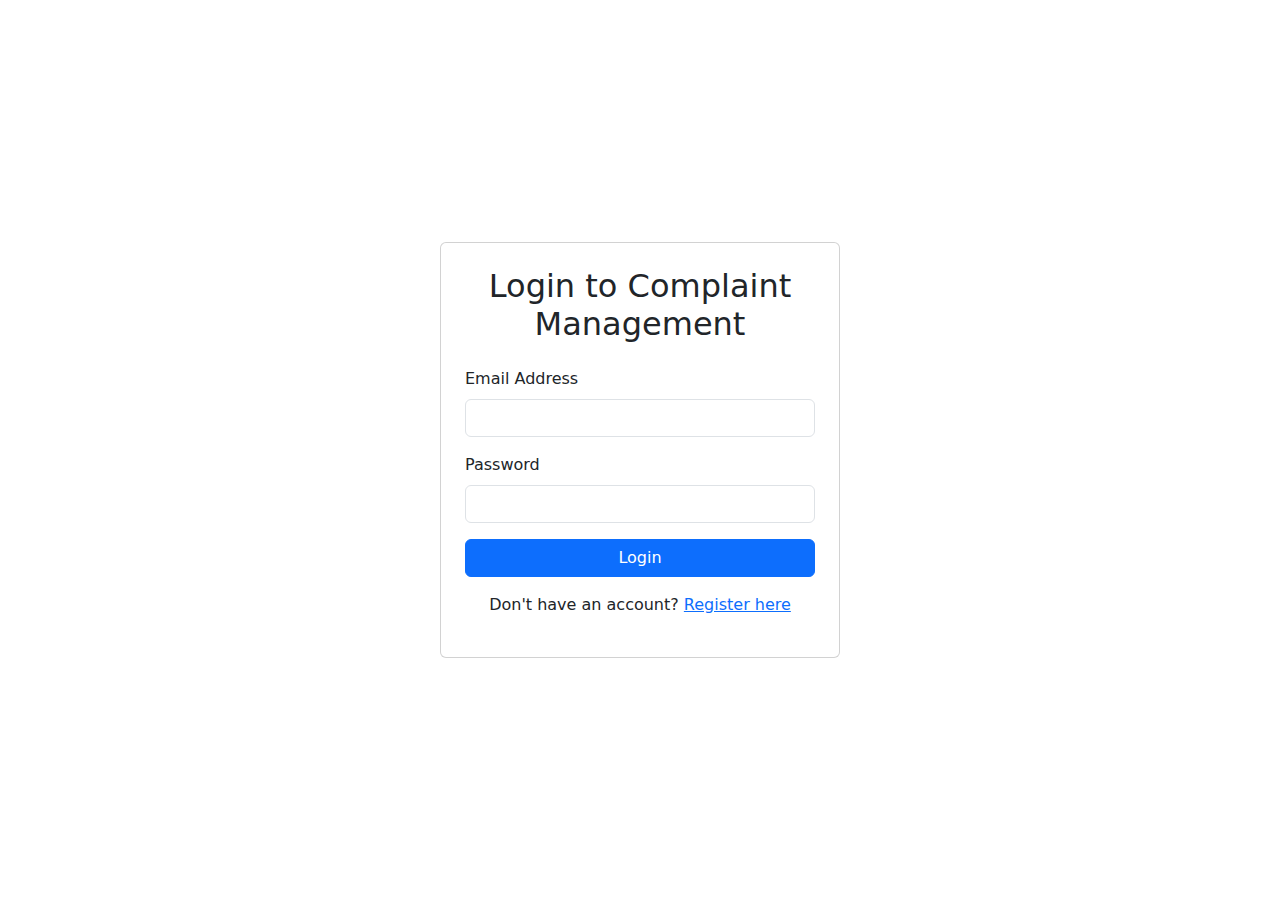
<file: index.html>
<!DOCTYPE html>
<html lang="en">
<head>
    <meta charset="UTF-8">
    <meta name="viewport" content="width=device-width, initial-scale=1.0">
    <title>User Login - Complaint Management System</title>
    <!-- Bootstrap CSS -->
    <link href="https://cdn.jsdelivr.net/npm/bootstrap@5.3.0/dist/css/bootstrap.min.css" rel="stylesheet">
    <!-- Bootstrap Icons -->
    <link rel="stylesheet" href="https://cdn.jsdelivr.net/npm/bootstrap-icons@1.10.0/font/bootstrap-icons.css">
</head>
<body>
    <div class="container d-flex justify-content-center align-items-center min-vh-100">
        <div class="card p-4" style="max-width: 400px; width: 100%;">
            <h2 class="text-center mb-4">Login to Complaint Management</h2>
            <form id="loginForm">
                <div class="mb-3">
                    <label for="email" class="form-label">Email Address</label>
                    <input type="email" class="form-control" id="email" required>
                    <div class="invalid-feedback">Please provide a valid email.</div>
                </div>
                <div class="mb-3">
                    <label for="password" class="form-label">Password</label>
                    <input type="password" class="form-control" id="password" required>
                    <div class="invalid-feedback">Please provide your password.</div>
                </div>
                <button type="submit" class="btn btn-primary w-100">Login</button>
            </form>
            <p class="text-center mt-3">Don't have an account? <a href="registration.html">Register here</a></p>
        </div>
    </div>

    <!-- Bootstrap JS -->
    <script src="https://cdn.jsdelivr.net/npm/bootstrap@5.3.0/dist/js/bootstrap.bundle.min.js"></script>
</body>
</html>
</file>
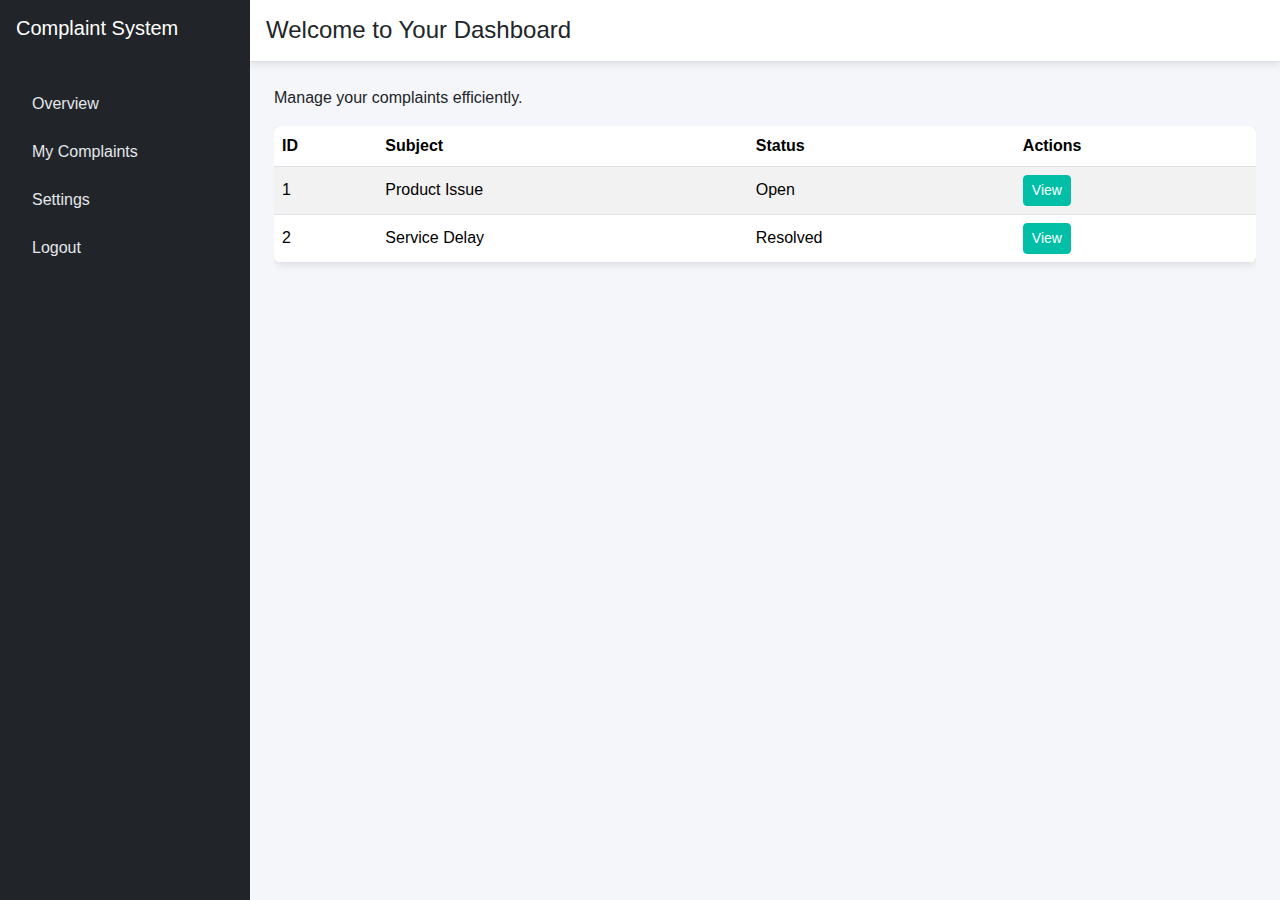
<file: dashboard.html>
<!DOCTYPE html>
<html lang="en">
<head>
    <meta charset="UTF-8">
    <meta name="viewport" content="width=device-width, initial-scale=1.0">
    <title>Dashboard - Complaint Management System</title>
    <link href="https://cdn.jsdelivr.net/npm/bootstrap@5.3.0/dist/css/bootstrap.min.css" rel="stylesheet">
    <link rel="stylesheet" href="style.css">
</head>
<body>
    <div class="d-flex">
        <!-- Sidebar -->
        <aside class="sidebar bg-dark text-white" id="sidebar">
            <div class="sidebar-header p-3 d-flex justify-content-between align-items-center">
                <h5>Complaint System</h5>
                <button class="btn btn-dark btn-close btn-close-white d-md-none" id="sidebarClose" aria-label="Close sidebar"></button>
            </div>
            <nav class="nav flex-column p-3" role="navigation" aria-label="Main navigation">
                <a class="nav-link text-white" href="#overview">Overview</a>
                <a class="nav-link text-white" href="#complaints">My Complaints</a>
                <a class="nav-link text-white" href="#settings">Settings</a>
                <a class="nav-link text-white" href="index.html">Logout</a>
            </nav>
        </aside>

        <!-- Main Content -->
        <main class="flex-fill">
            <!-- Header with Toggle Button (visible only on smaller screens) -->
            <header class="d-flex align-items-center p-3 bg-white border-bottom">
                <button class="btn btn-outline-secondary d-md-none sidebar-toggle-btn me-3" id="sidebarToggle" aria-label="Toggle sidebar" aria-expanded="false">
                    <span class="navbar-toggler-icon">☰</span> <!-- Fallback text if icon fails -->
                </button>
                <h1 class="h4 mb-0">Welcome to Your Dashboard</h1>
            </header>
            <div class="p-4">
                <p>Manage your complaints efficiently.</p>
                
                <!-- Example Complaint Table -->
                <div class="table-responsive">
                    <table class="table table-striped">
                        <thead>
                            <tr>
                                <th>ID</th>
                                <th>Subject</th>
                                <th>Status</th>
                                <th>Actions</th>
                            </tr>
                        </thead>
                        <tbody>
                            <tr>
                                <td>1</td>
                                <td>Product Issue</td>
                                <td>Open</td>
                                <td><button class="btn btn-sm btn-info" data-bs-toggle="modal" data-bs-target="#complaintModal" data-content="Details for complaint 1">View</button></td>
                            </tr>
                            <tr>
                                <td>2</td>
                                <td>Service Delay</td>
                                <td>Resolved</td>
                                <td><button class="btn btn-sm btn-info" data-bs-toggle="modal" data-bs-target="#complaintModal" data-content="Details for complaint 2">View</button></td>
                            </tr>
                        </tbody>
                    </table>
                </div>
            </div>
        </main>
    </div>

    <!-- Modal for Dynamic Content -->
    <div class="modal fade" id="complaintModal" tabindex="-1" aria-labelledby="complaintModalLabel" aria-hidden="true">
        <div class="modal-dialog">
            <div class="modal-content">
                <div class="modal-header">
                    <h5 class="modal-title" id="complaintModalLabel">Complaint Details</h5>
                    <button type="button" class="btn-close" data-bs-dismiss="modal" aria-label="Close"></button>
                </div>
                <div class="modal-body" id="modalContent">
                    <!-- Dynamic content loaded here -->
                </div>
            </div>
        </div>
    </div>

    <script src="https://cdn.jsdelivr.net/npm/bootstrap@5.3.0/dist/js/bootstrap.bundle.min.js"></script>
    <script src="script.js"></script>
</body>
</html>
</file>
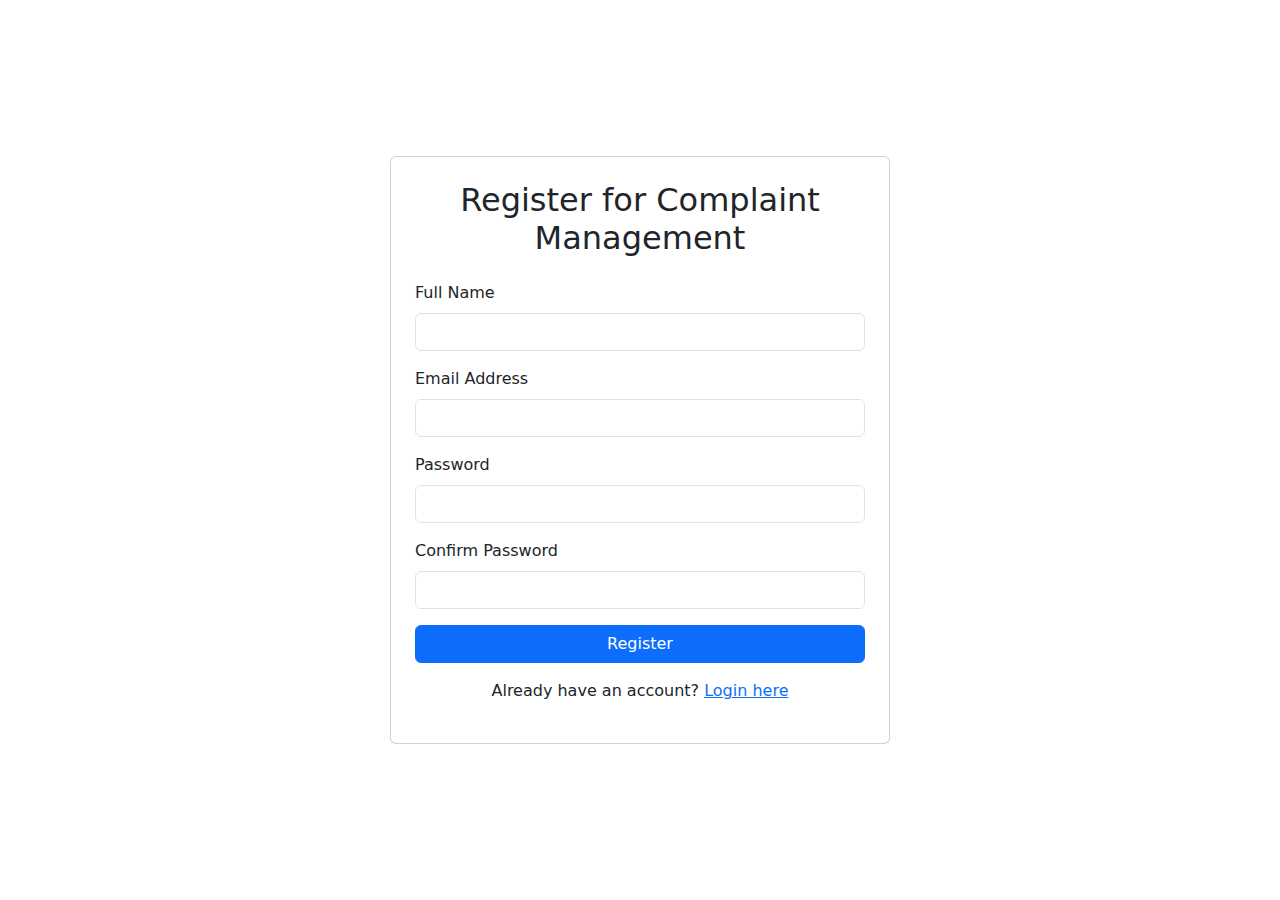
<file: registration.html>
<!DOCTYPE html>
<html lang="en">
<head>
    <meta charset="UTF-8">
    <meta name="viewport" content="width=device-width, initial-scale=1.0">
    <title>User Registration - Complaint Management System</title>
    <!-- Bootstrap CSS for responsive layout and styling -->
    <link href="https://cdn.jsdelivr.net/npm/bootstrap@5.3.0/dist/css/bootstrap.min.css" rel="stylesheet">
    <!-- Bootstrap Icons for visual elements -->
    <link rel="stylesheet" href="https://cdn.jsdelivr.net/npm/bootstrap-icons@1.10.0/font/bootstrap-icons.css">
</head>
<body>
    <div class="container d-flex justify-content-center align-items-center min-vh-100">
        <div class="card p-4" style="max-width: 500px; width: 100%;">
            <h2 class="text-center mb-4">Register for Complaint Management</h2>
            <form id="registrationForm">
                <div class="mb-3">
                    <label for="fullName" class="form-label">Full Name</label>
                    <input type="text" class="form-control" id="fullName" required>
                    <div class="invalid-feedback">Please provide your full name.</div>
                </div>
                <div class="mb-3">
                    <label for="email" class="form-label">Email Address</label>
                    <input type="email" class="form-control" id="email" required>
                    <div class="invalid-feedback">Please provide a valid email.</div>
                </div>
                <div class="mb-3">
                    <label for="password" class="form-label">Password</label>
                    <input type="password" class="form-control" id="password" minlength="8" required>
                    <div class="invalid-feedback">Password must be at least 8 characters.</div>
                </div>
                <div class="mb-3">
                    <label for="confirmPassword" class="form-label">Confirm Password</label>
                    <input type="password" class="form-control" id="confirmPassword" required>
                    <div class="invalid-feedback">Passwords do not match.</div>
                </div>
                <button type="submit" class="btn btn-primary w-100">Register</button>
            </form>
            <p class="text-center mt-3">Already have an account? <a href="index.html">Login here</a></p>
        </div>
    </div>

    <!-- Bootstrap JS for interactivity -->
    <script src="https://cdn.jsdelivr.net/npm/bootstrap@5.3.0/dist/js/bootstrap.bundle.min.js"></script>
</body>
</html>
</file>
<file: style.css>
/* Custom Styles for Complaint Management System */

/* Updated Color Palette */
:root {
    --primary-color: #0052CC; /* Deep blue for primary buttons */
    --secondary-color: #00BFA6; /* Teal for secondary/info buttons */
    --background-color: #F5F6FA; /* Light gray/white for main dashboard */
    --card-bg: #FFFFFF; /* Clean white for cards/panels */
    --sidebar-bg: #1F2937; /* Dark gray/charcoal for sidebar */
    --sidebar-text: #E5E7EB; /* Light gray for sidebar text */
    --sidebar-icon: #9CA3AF; /* Muted gray for sidebar icons */
    --sidebar-hover: #374151; /* Lighter charcoal for hover */
    --sidebar-active-bg: #2563EB; /* Modern blue for active */
    --sidebar-active-text: #FFFFFF; /* White for active text/icon */
    --success-color: #22C55E; /* Green for success/resolved */
    --warning-color: #FBBF24; /* Amber for warning/pending */
    --error-color: #EF4444; /* Red for error/rejected */
    --text-color: #212529;
    --shadow: 0 2px 8px rgba(0, 0, 0, 0.1); /* Subtle shadow */
    --transition: 0.2s ease-in-out; /* Smooth hover transition */
}

/* Global Overrides */
body {
    font-family: 'Segoe UI', Tahoma, Geneva, Verdana, sans-serif;
    color: var(--text-color);
    background-color: var(--background-color);
}

/* Sidebar Styles */
.sidebar {
    width: 250px;
    min-height: 100vh;
    position: fixed;
    top: 0;
    left: 0;
    z-index: 1000;
    transition: transform var(--transition);
    background-color: var(--sidebar-bg);
}

.sidebar.collapsed {
    transform: translateX(-100%);
}

.sidebar .nav-link {
    padding: 0.75rem 1rem;
    color: var(--sidebar-text) !important;
    transition: background-color var(--transition), color var(--transition);
}

.sidebar .nav-link:hover {
    background-color: var(--sidebar-hover);
    color: var(--sidebar-text) !important;
}

.sidebar .nav-link.active {
    background-color: var(--sidebar-active-bg);
    color: var(--sidebar-active-text) !important;
}

.sidebar .nav-link i {
    color: var(--sidebar-icon); /* For icons, if added */
}

.sidebar .nav-link.active i {
    color: var(--sidebar-active-text);
}

/* Main Content Adjustment and Dashboard Background */
main {
    margin-left: 250px;
    transition: margin-left var(--transition);
    background-color: var(--background-color);
    min-height: 100vh;
}

.sidebar.collapsed + main {
    margin-left: 0;
}

/* Responsive Adjustments */
@media (max-width: 767.98px) {
    .sidebar {
        transform: translateX(-100%);
    }
    main {
        margin-left: 0;
    }
    .sidebar.show {
        transform: translateX(0);
    }
}

/* Header Styles */
header {
    box-shadow: var(--shadow);
    background-color: var(--card-bg);
}

/* Sidebar Toggle Button Enhancements */
.sidebar-toggle-btn {
    border: 2px solid var(--secondary-color);
    background-color: var(--card-bg);
    color: var(--secondary-color);
    padding: 0.5rem;
    border-radius: 0.25rem;
    transition: all var(--transition);
}

.sidebar-toggle-btn:hover {
    background-color: var(--secondary-color);
    color: var(--card-bg);
}

.sidebar-toggle-btn .navbar-toggler-icon {
    background-image: url("data:image/svg+xml,%3csvg xmlns='http://www.w3.org/2000/svg' viewBox='0 0 30 30'%3e%3cpath stroke='currentColor' stroke-linecap='round' stroke-miterlimit='10' stroke-width='2' d='M4 7h22M4 15h22M4 23h22'/%3e%3c/svg%3e");
    width: 1.5em;
    height: 1.5em;
}

/* Card and Panel Styles */
.card {
    background-color: var(--card-bg);
    border-radius: 0.5rem;
    box-shadow: var(--shadow);
}

.table {
    background-color: var(--card-bg);
    box-shadow: var(--shadow);
    border-radius: 0.5rem;
    overflow: hidden;
}

.table th, .table td {
    vertical-align: middle;
    background-color: var(--card-bg);
}

/* Status Classes for Table/Alerts */
.status-resolved {
    background-color: var(--success-color);
    color: white;
    padding: 0.25rem 0.5rem;
    border-radius: 0.25rem;
    font-size: 0.875rem;
}

.status-pending {
    background-color: var(--warning-color);
    color: black;
    padding: 0.25rem 0.5rem;
    border-radius: 0.25rem;
    font-size: 0.875rem;
}

.status-rejected {
    background-color: var(--error-color);
    color: white;
    padding: 0.25rem 0.5rem;
    border-radius: 0.25rem;
    font-size: 0.875rem;
}

/* Form Enhancements */
.form-control:focus {
    border-color: var(--primary-color);
    box-shadow: 0 0 0 0.2rem rgba(0, 82, 204, 0.25);
}

/* Modal Styles */
.modal-content {
    background-color: var(--card-bg);
    box-shadow: var(--shadow);
    border-radius: 0.5rem;
}

.modal {
    transition: opacity var(--transition), transform var(--transition);
}

/* Button Styles */
.btn-primary {
    background-color: var(--primary-color);
    border-color: var(--primary-color);
    transition: background-color var(--transition), border-color var(--transition);
}

.btn-primary:hover {
    background-color: #003d99; /* Darker shade for hover */
    border-color: #003d99;
}

.btn-info {
    background-color: var(--secondary-color);
    border-color: var(--secondary-color);
    color: white;
    transition: background-color var(--transition), border-color var(--transition);
}

.btn-info:hover {
    background-color: #009688; /* Darker shade for hover */
    border-color: #009688;
}

/* Accessibility and Spacing */
.table th, .table td {
    vertical-align: middle;
}
</file>
